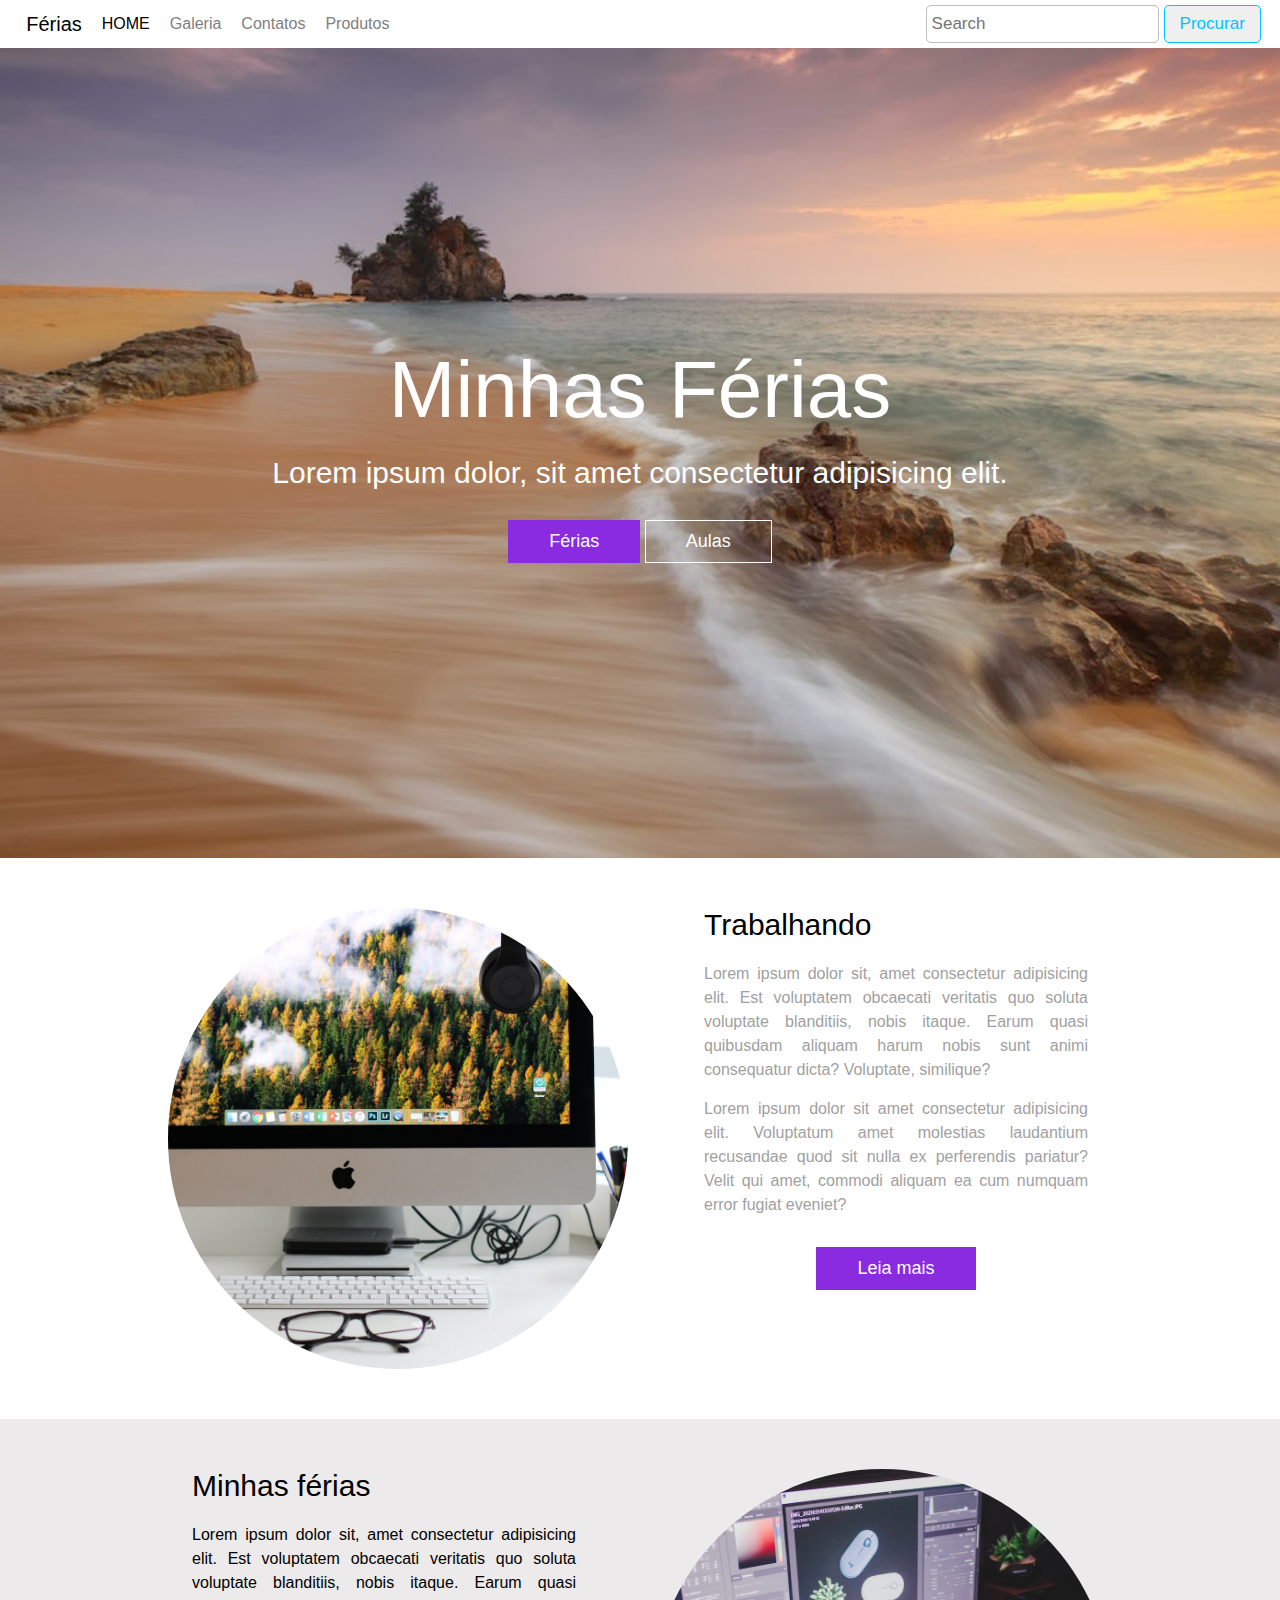
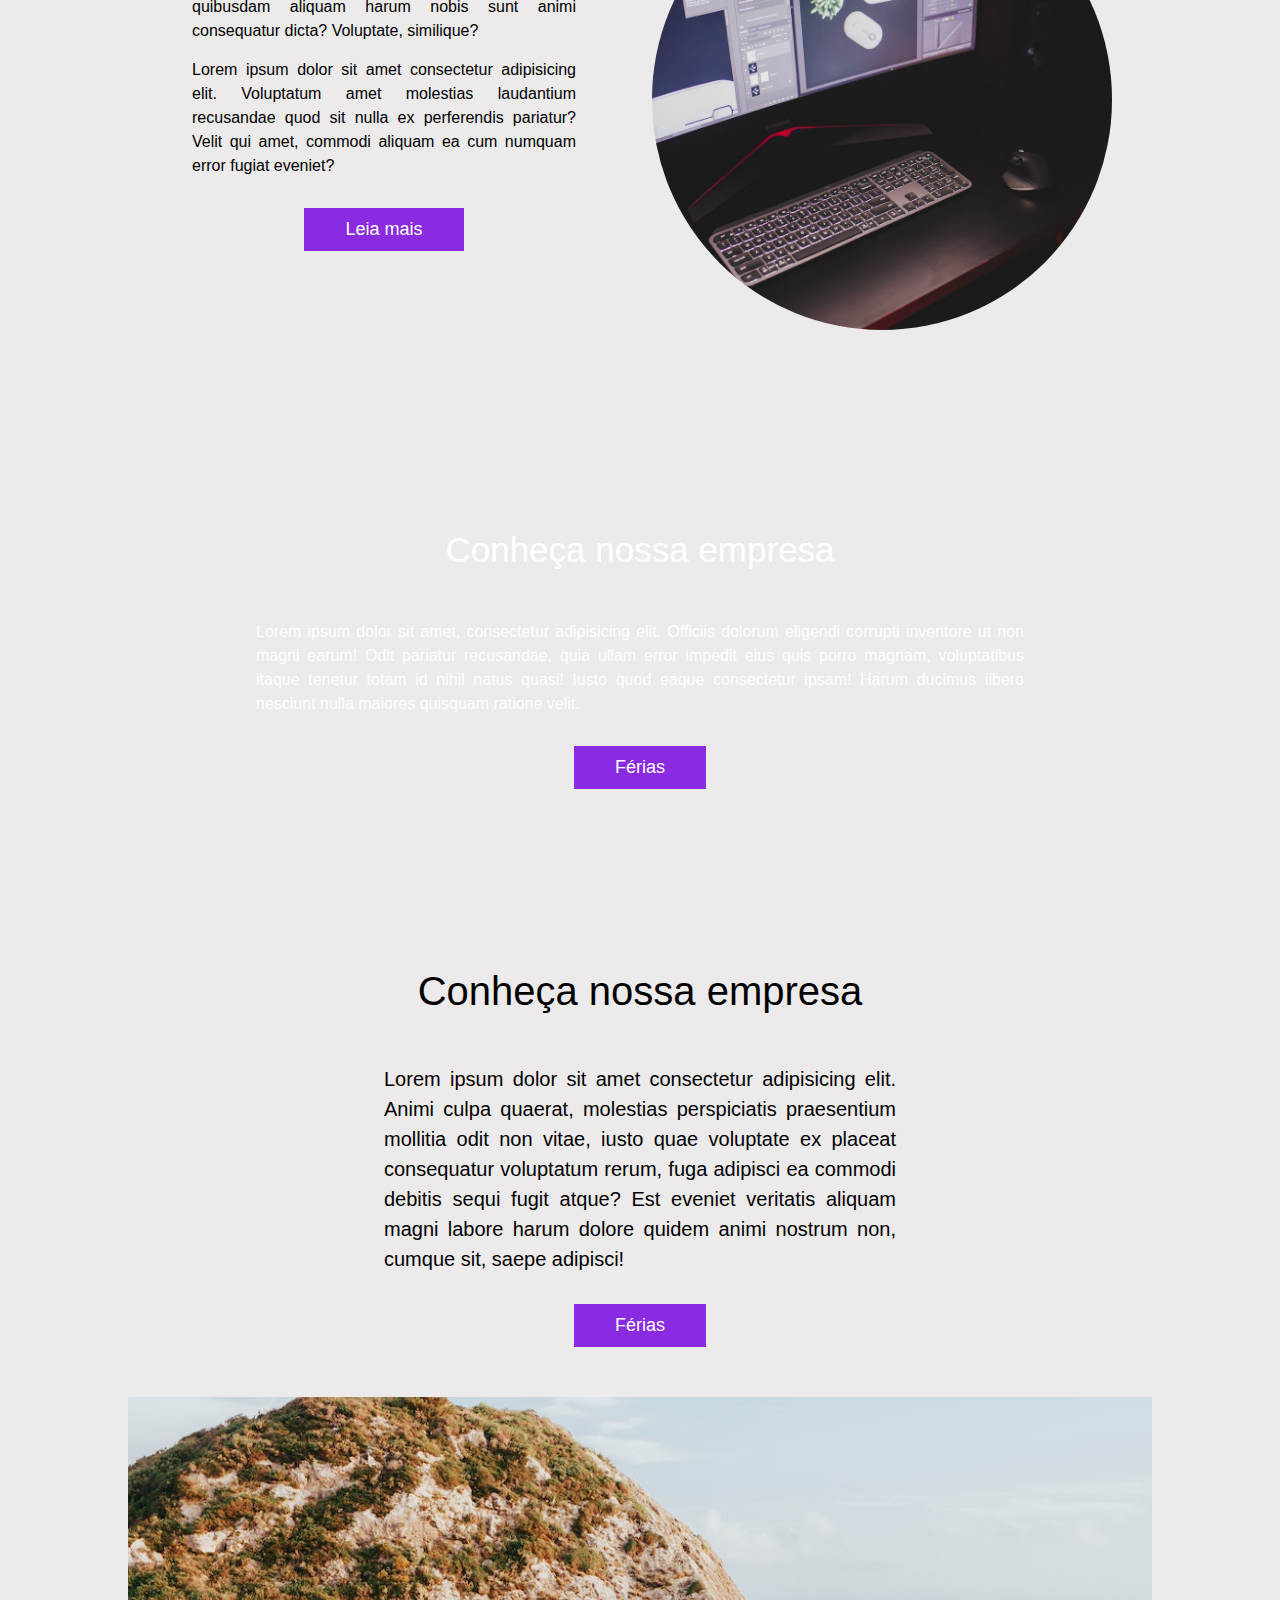
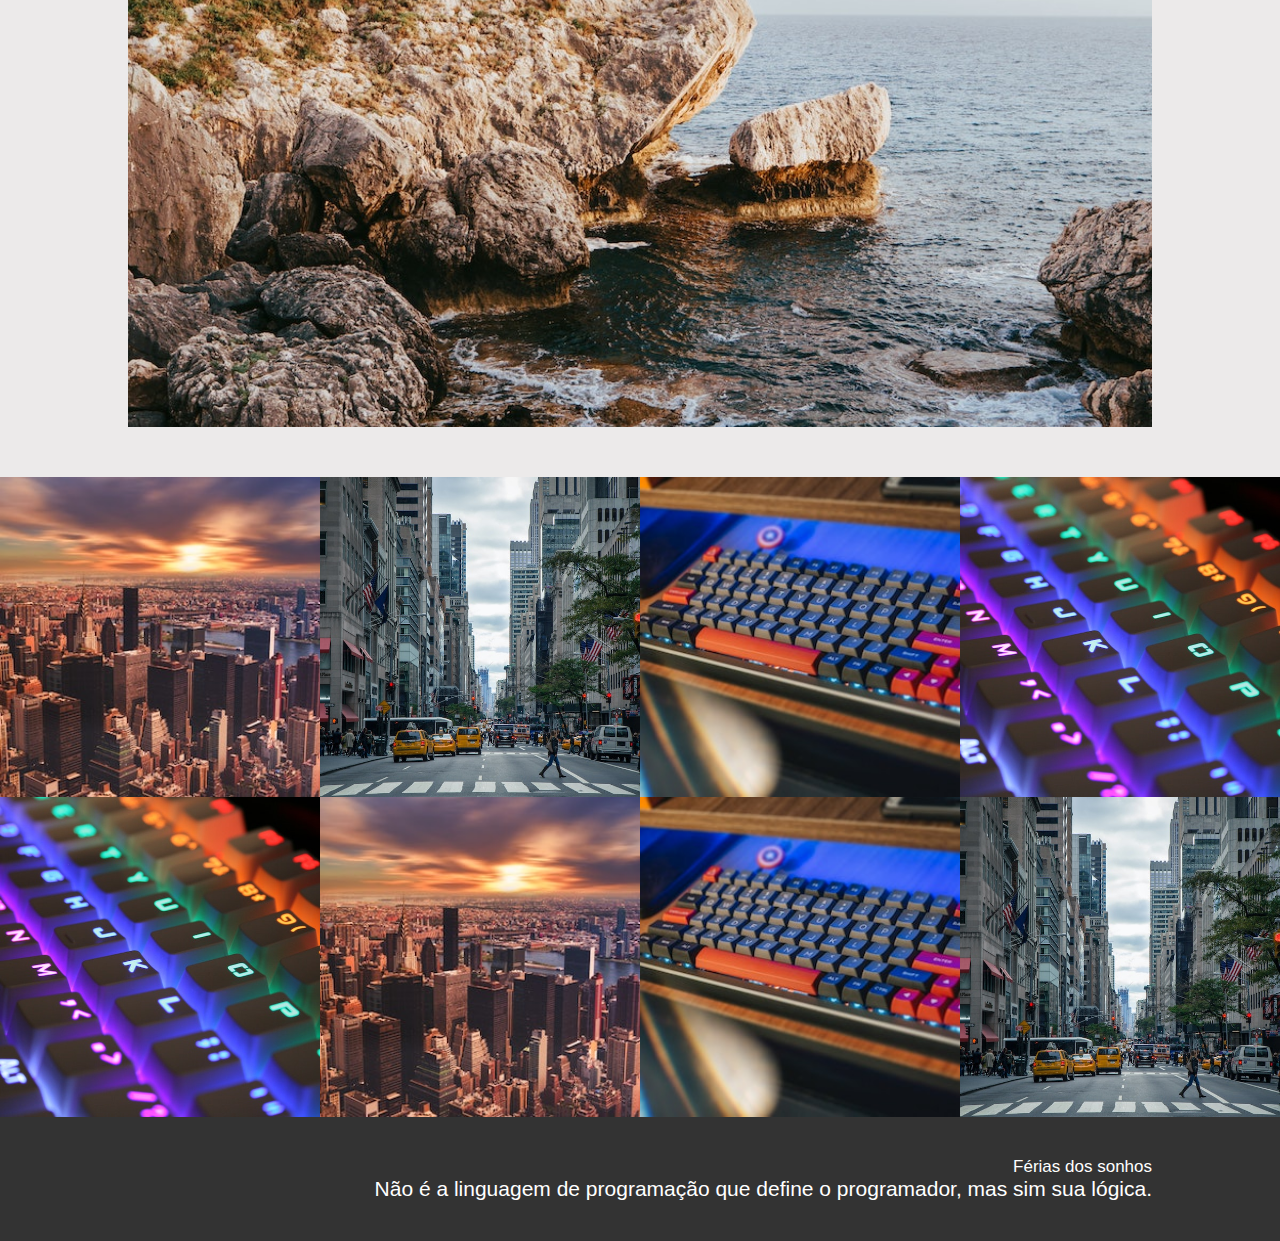
<file: atividade/index.html>
<!DOCTYPE html>
<html lang="pt-br">
<head>
    <meta charset="UTF-8">
    <meta http-equiv="X-UA-Compatible" content="IE=edge">
    <meta name="viewport" content="width=device-width, initial-scale=1.0">
    <title>Atividade</title>
    <link rel="stylesheet" href="../atividade/css/style.css">
</head>
<body>

    <!--nav-->
    <nav>
        <div>
            <div class="esquerda">
                <h1>Férias</h1>
                <ul>
                    <li><a class="home" href="">Home</a></li>
                    <li><a href="">Galeria</a></li>
                    <li><a href="">Contatos</a></li>
                    <li><a href="">Produtos</a></li>
                </ul>
            </div>
        
            <div class="direita">
                <input type="text" class="caixa" placeholder="Search">
                <input type="button" value="Procurar" class="botao">
            </div>
        </div>
    </nav>

    <!--Cabeçalho-->
    <header>
        <div>
            <h1>
                Minhas Férias
            </h1>

            <h2>
                Lorem ipsum dolor, sit amet consectetur adipisicing elit.
            </h2>

            <input type="button" value="Férias" class="botao-cabecalho">
            <input type="button" value="Aulas" class="botao-cabecalho2">
        </div>
    </header>

    <!--Corpo-->

    <section class="sec01">
        <div class="img">
            <img src="img/redonda01.jpg" alt="">
        </div>

        <div class="texto">
            <h1>Trabalhando</h1>

            <p>
                Lorem ipsum dolor sit, amet consectetur adipisicing elit. Est voluptatem obcaecati veritatis quo soluta voluptate blanditiis, nobis itaque. Earum quasi quibusdam aliquam harum nobis sunt animi consequatur dicta? Voluptate, similique?
            </p>

            <p>
                Lorem ipsum dolor sit amet consectetur adipisicing elit. Voluptatum amet molestias laudantium recusandae quod sit nulla ex perferendis pariatur? Velit qui amet, commodi aliquam ea cum numquam error fugiat eveniet?
            </p>

            <div class="botao-sec01">
                <input type="button" value="Leia mais" >
            </div>
        </div>
    </section>

    <main>
        <section class="sec02">
            <div class="texto">
                <h1>Minhas férias</h1>
                <p>
                    Lorem ipsum dolor sit, amet consectetur adipisicing elit. Est voluptatem obcaecati veritatis quo soluta voluptate blanditiis, nobis itaque. Earum quasi quibusdam aliquam harum nobis sunt animi consequatur dicta? Voluptate, similique?
                </p>
    
                <p>
                    Lorem ipsum dolor sit amet consectetur adipisicing elit. Voluptatum amet molestias laudantium recusandae quod sit nulla ex perferendis pariatur? Velit qui amet, commodi aliquam ea cum numquam error fugiat eveniet?
                </p>

                <div class="botao-sec01">
                    <input type="button" value="Leia mais" >
                </div>
            </div>

            <div class="img">
                <img src="img/redonda02.jpg" alt="">
            </div>
        </section>

        <section class="sec03">
            <div class="sec03-div">
                <h1>Conheça nossa empresa</h1>

                <p>
                    Lorem ipsum dolor sit amet, consectetur adipisicing elit. Officiis dolorum eligendi corrupti inventore ut non magni earum! Odit pariatur recusandae, quia ullam error impedit eius quis porro magnam, voluptatibus itaque tenetur totam id nihil natus quasi! Iusto quod eaque consectetur ipsam! Harum ducimus libero nesciunt nulla maiores quisquam ratione velit.
                </p>

                <div class="botao-sec01">
                    <input type="button" value="Férias">
                </div>
            </div>
        </section>

        <section class="sec04">
            <div class="divPai-sec04">
                <div class="divFilho-sec04">
                    <h1>Conheça nossa empresa</h1>
                    <p>
                        Lorem ipsum dolor sit amet consectetur adipisicing elit. Animi culpa quaerat, molestias perspiciatis praesentium mollitia odit non vitae, iusto quae voluptate ex placeat consequatur voluptatum rerum, fuga adipisci ea commodi debitis sequi fugit atque? Est eveniet veritatis aliquam magni labore harum dolore quidem animi nostrum non, cumque sit, saepe adipisci!
                    </p>
                    <div class="botao-sec01">
                        <input type="button" value="Férias">
                    </div>
                </div>
            </div>

            <div class="divImg-sec04">

            </div>
        </section>

        <section class="sec05">
            <div>
                <img class="sec05-img" src="img/quadrado-menor02.jpg"alt="">
                <img class="sec05-img" src="img/quadrado-maior02.jpg" alt="">
                <img class="sec05-img" src="img/quadrado-menor01.jpg" alt="">
                <img class="sec05-img" src="img/quadrado-maior01.jpg" alt="">
            </div>
            <div>   
                <img class="sec05-img" src="img/quadrado-maior01.jpg" alt="">
                <img class="sec05-img" src="img/quadrado-menor02.jpg" alt="">
                <img class="sec05-img" src="img/quadrado-menor01.jpg" alt="">
                <img class="sec05-img" src="img/quadrado-maior02.jpg" alt="">
            </div>
        </section>
    </main>

    <footer>    
        <div>
            <h2>Férias dos sonhos</h2>
            <h1>Não é a linguagem de programação que define o programador, mas sim sua lógica.</h1>
        </div>
    </footer>   
</body>
</html>
</file>
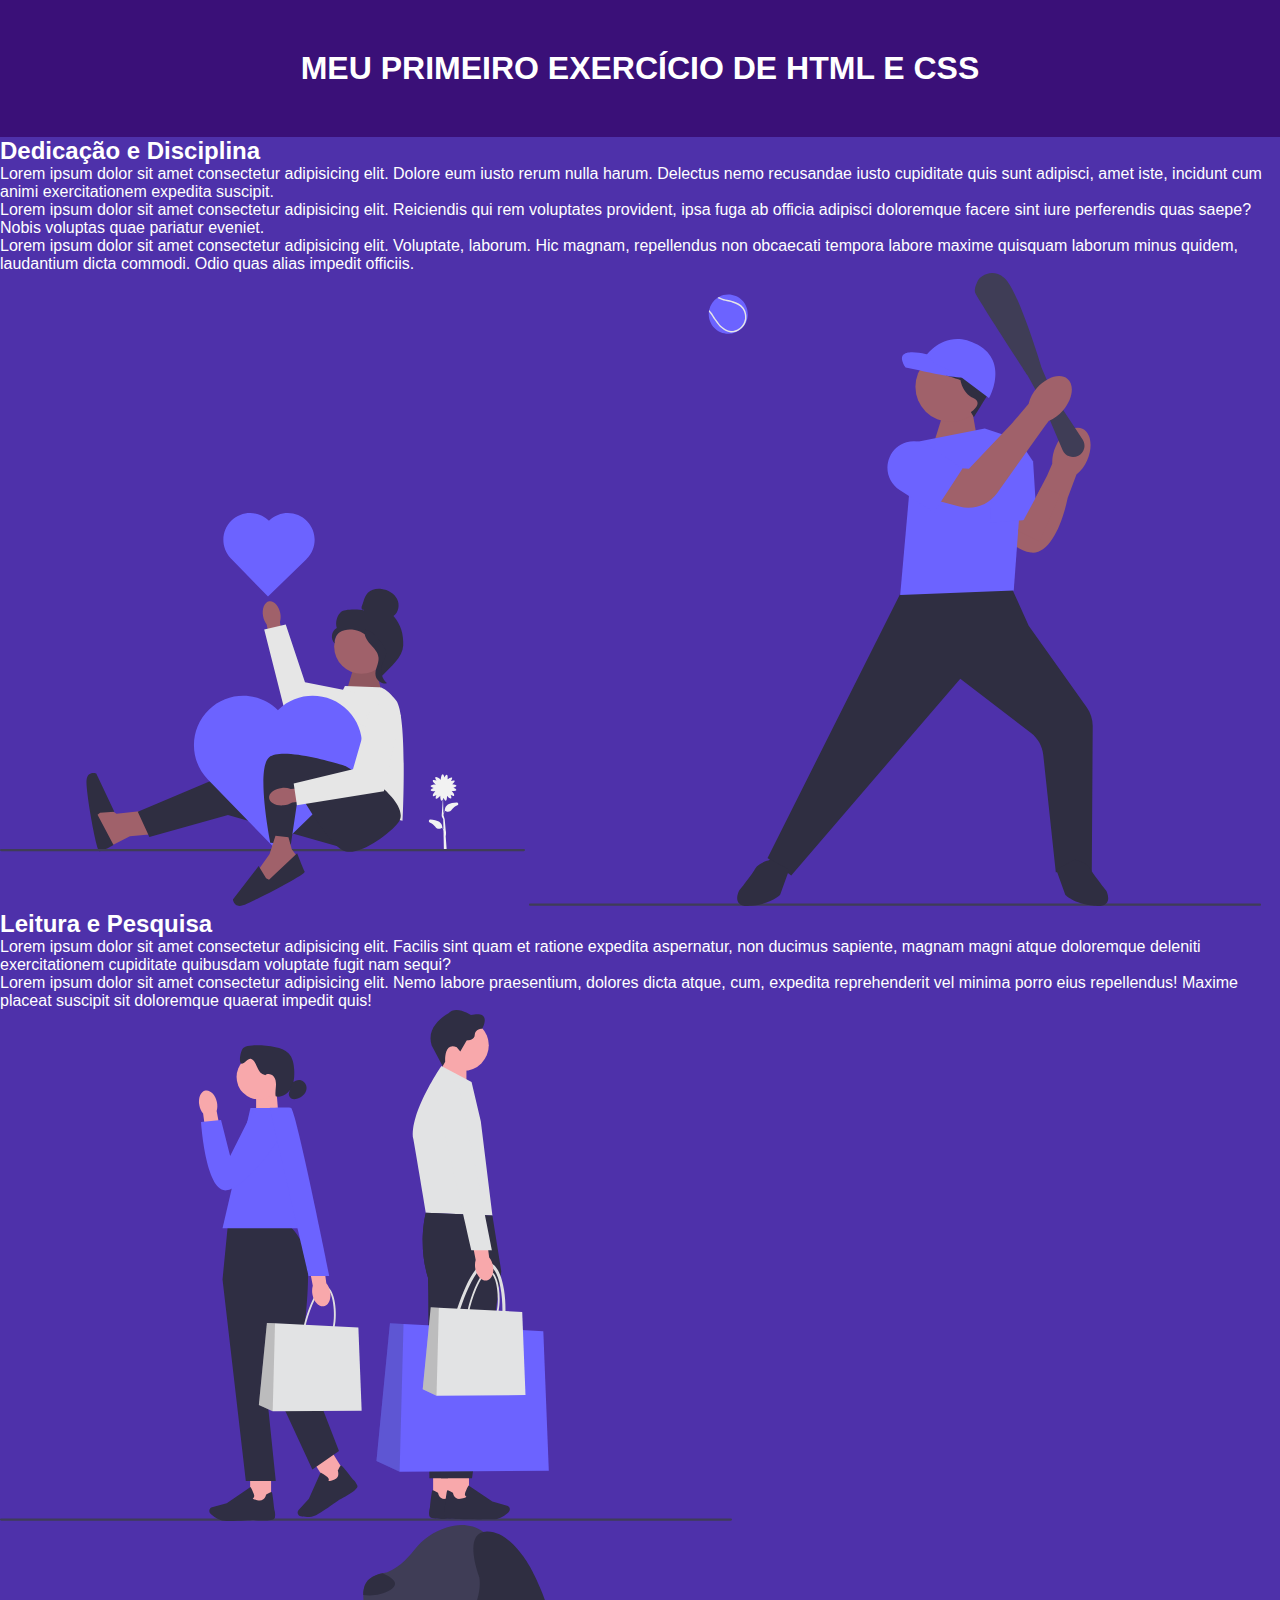
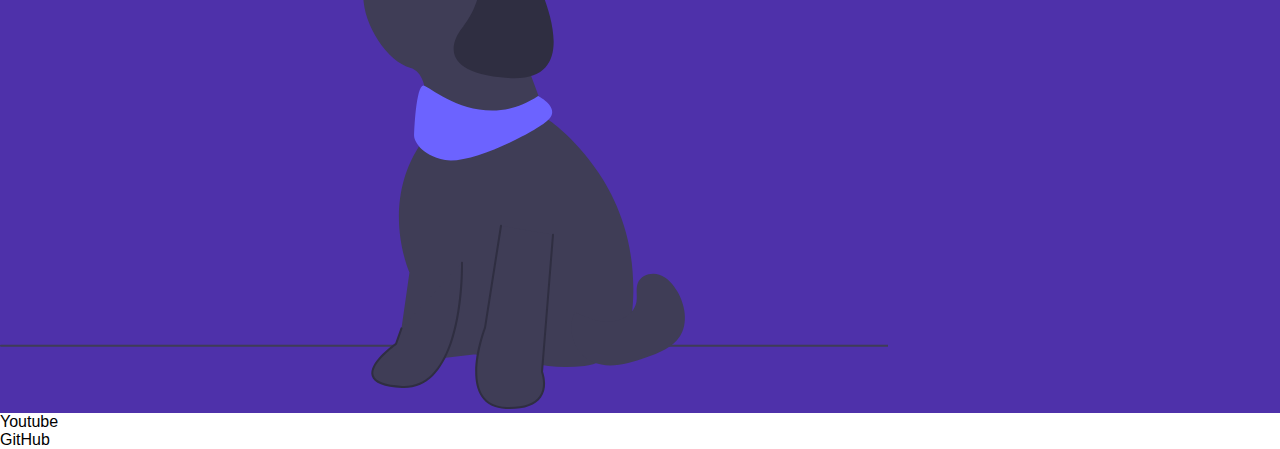
<file: exemplo03/index.html>
<!DOCTYPE html>
<html lang="pt-br">
<head>
    <meta charset="UTF-8">
    <meta http-equiv="X-UA-Compatible" content="IE=edge">
    <meta name="viewport" content="width=device-width, initial-scale=1.0">
    <title>Exemplo 03</title>
    <link rel="stylesheet" href="css/style.css">
</head>
<body>

    <header class="cabecalho">
        <h1>MEU PRIMEIRO EXERCÍCIO DE HTML E CSS</h1>
    </header>

    <main class="corpo">
        <h2>Dedicação e Disciplina</h2>

        <p>
            Lorem ipsum dolor sit amet consectetur adipisicing elit. Dolore eum iusto rerum nulla harum. Delectus nemo recusandae iusto cupiditate quis sunt adipisci, amet iste, incidunt cum animi exercitationem expedita suscipit.
        </p>

        <p>
            Lorem ipsum dolor sit amet consectetur adipisicing elit. Reiciendis qui rem voluptates provident, ipsa fuga ab officia adipisci doloremque facere sint iure perferendis quas saepe? Nobis voluptas quae pariatur eveniet.
        </p>

        <p>
            Lorem ipsum dolor sit amet consectetur adipisicing elit. Voluptate, laborum. Hic magnam, repellendus non obcaecati tempora labore maxime quisquam laborum minus quidem, laudantium dicta commodi. Odio quas alias impedit officiis.
        </p>

        <figure>
            <img src="img/figura01.svg" alt="">
            <img src="img/figura02.svg" alt="">
        </figure>

        <h2>
            Leitura e Pesquisa
        </h2>

        <p>
            Lorem ipsum dolor sit amet consectetur adipisicing elit. Facilis sint quam et ratione expedita aspernatur, non ducimus sapiente, magnam magni atque doloremque deleniti exercitationem cupiditate quibusdam voluptate fugit nam sequi?
        </p>

        <p>
            Lorem ipsum dolor sit amet consectetur adipisicing elit. Nemo labore praesentium, dolores dicta atque, cum, expedita reprehenderit vel minima porro eius repellendus! Maxime placeat suscipit sit doloremque quaerat impedit quis!
        </p>

        <figure>
            <img src="img/figura03.svg" alt="">
            <img src="img/figura04.svg" alt="">
        </figure>
    </main>

    <footer>
        <ul>
            <li> Youtube</li>
            <li>GitHub</li>
        </ul>
    </footer>

</body>
</html>
</file>
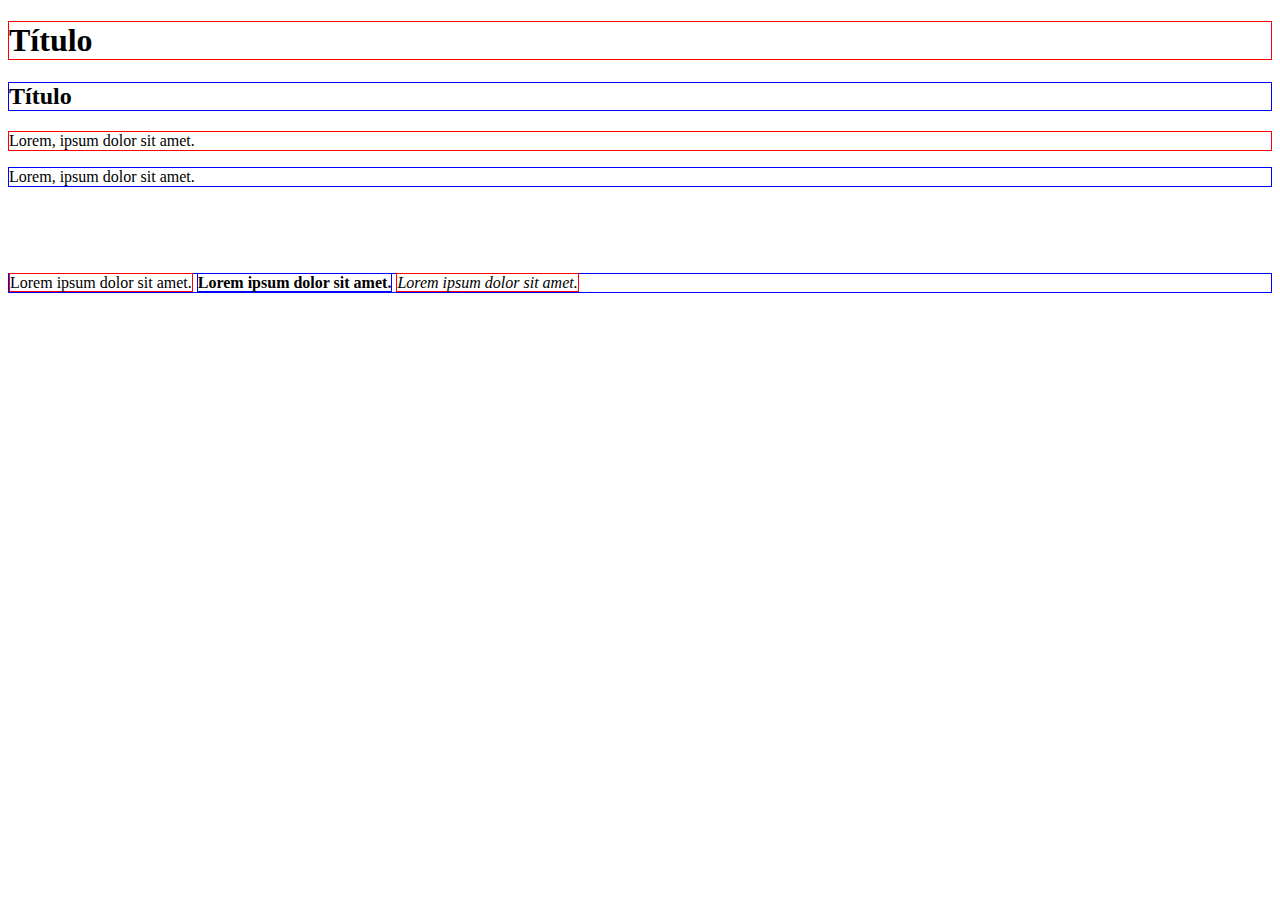
<file: exemplo04/index.html>
<!DOCTYPE html>
<html lang="pt-br">
<head>
    <meta charset="UTF-8">
    <meta http-equiv="X-UA-Compatible" content="IE=edge">
    <meta name="viewport" content="width=device-width, initial-scale=1.0">
    <title>Exercicio04</title>
    <style>
        .red {
            border: 1px solid red;
        }

        .blue {
            border: 1px solid blue;
        }

    </style>
</head>
<body>
    
    <h1 class="red">Título</h1>
    <h2 class="blue">Título</h2>
    <p class="red">Lorem, ipsum dolor sit amet.</p>
    <p class="blue">Lorem, ipsum dolor sit amet.</p>
    <br><br><br>

    <p class="blue">
        <span class="red">Lorem ipsum dolor sit amet.</span>
        <strong class="blue">Lorem ipsum dolor sit amet.</strong>
        <em class="red">Lorem ipsum dolor sit amet.</em>
    </p>
</body>
</html>
</file>
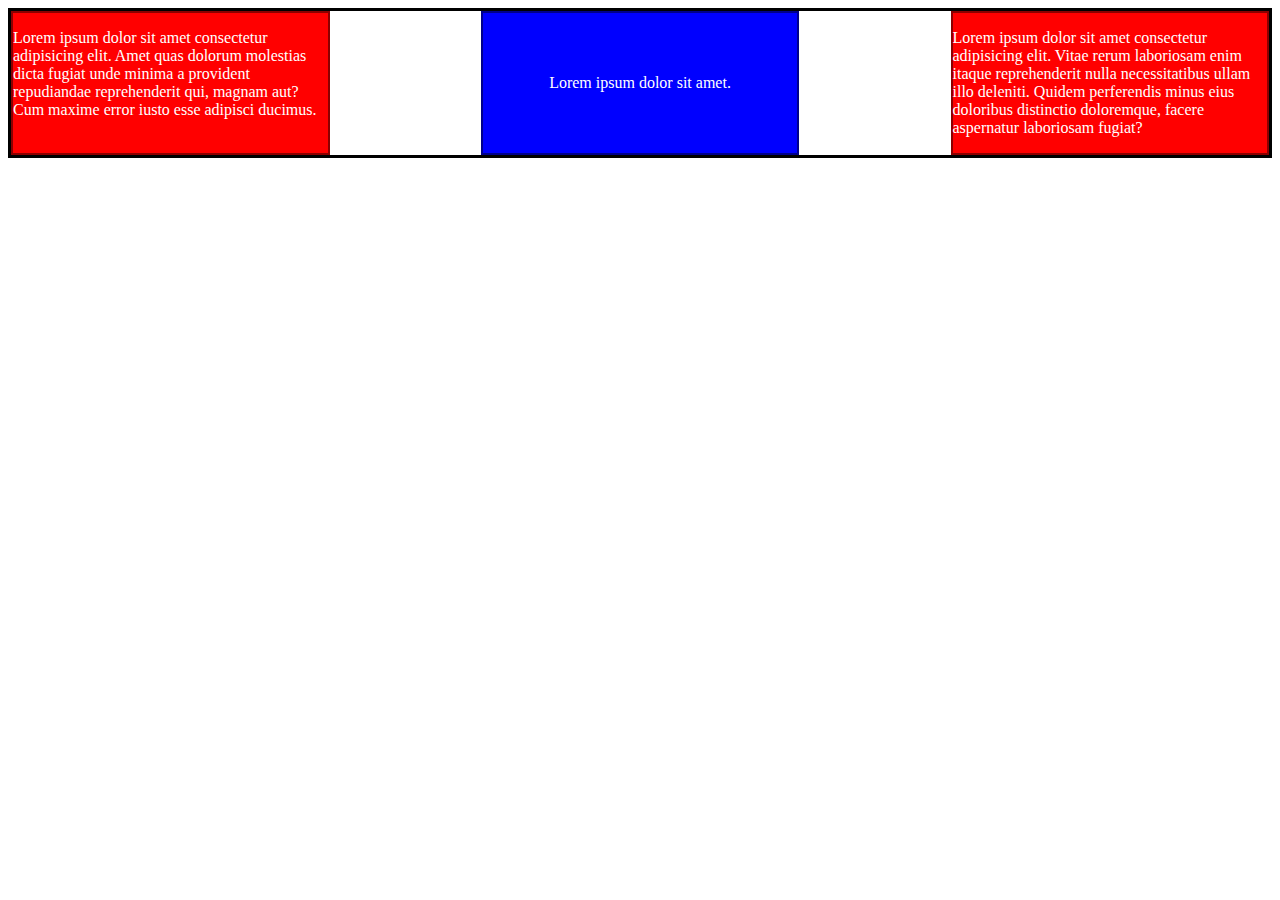
<file: exemplo05/index.html>
<!DOCTYPE html>
<html lang="pt-br">
<head>
    <meta charset="UTF-8">
    <meta http-equiv="X-UA-Compatible" content="IE=edge">
    <meta name="viewport" content="width=device-width, initial-scale=1.0">
    <title>Document</title>

    <style>
        .red {
            background-color: red;
            color: white;
            border: 2px solid darkred;
        }

        .blue {
            background-color: blue;
            color: white;
            border: 2px solid darkblue;

            display: flex;
            align-items: center;
            justify-content: center;
        }

        .black {
            border: 3px solid black;
            display: flex;
            /*gap: 25px;*/
            /*justify-content: space-around;*/
            justify-content: space-between;
        }

        .container {
            width: 25%;
        }
    </style>

</head>
<body>
    
    <div class="black">

        <div class="red container">
            <p>
                Lorem ipsum dolor sit amet consectetur adipisicing elit. Amet quas dolorum molestias dicta fugiat unde minima a provident repudiandae reprehenderit qui, magnam aut? Cum maxime error iusto esse adipisci ducimus.
            </p>
        </div>

        <div class="blue container">
            <p>
                Lorem ipsum dolor sit amet.
            </p>
        </div>

        <div class="red container">
            <p>
                Lorem ipsum dolor sit amet consectetur adipisicing elit. Vitae rerum laboriosam enim itaque reprehenderit nulla necessitatibus ullam illo deleniti. Quidem perferendis minus eius doloribus distinctio doloremque, facere aspernatur laboriosam fugiat?
            </p>
        </div>

    </div>


</body>
</html>
</file>
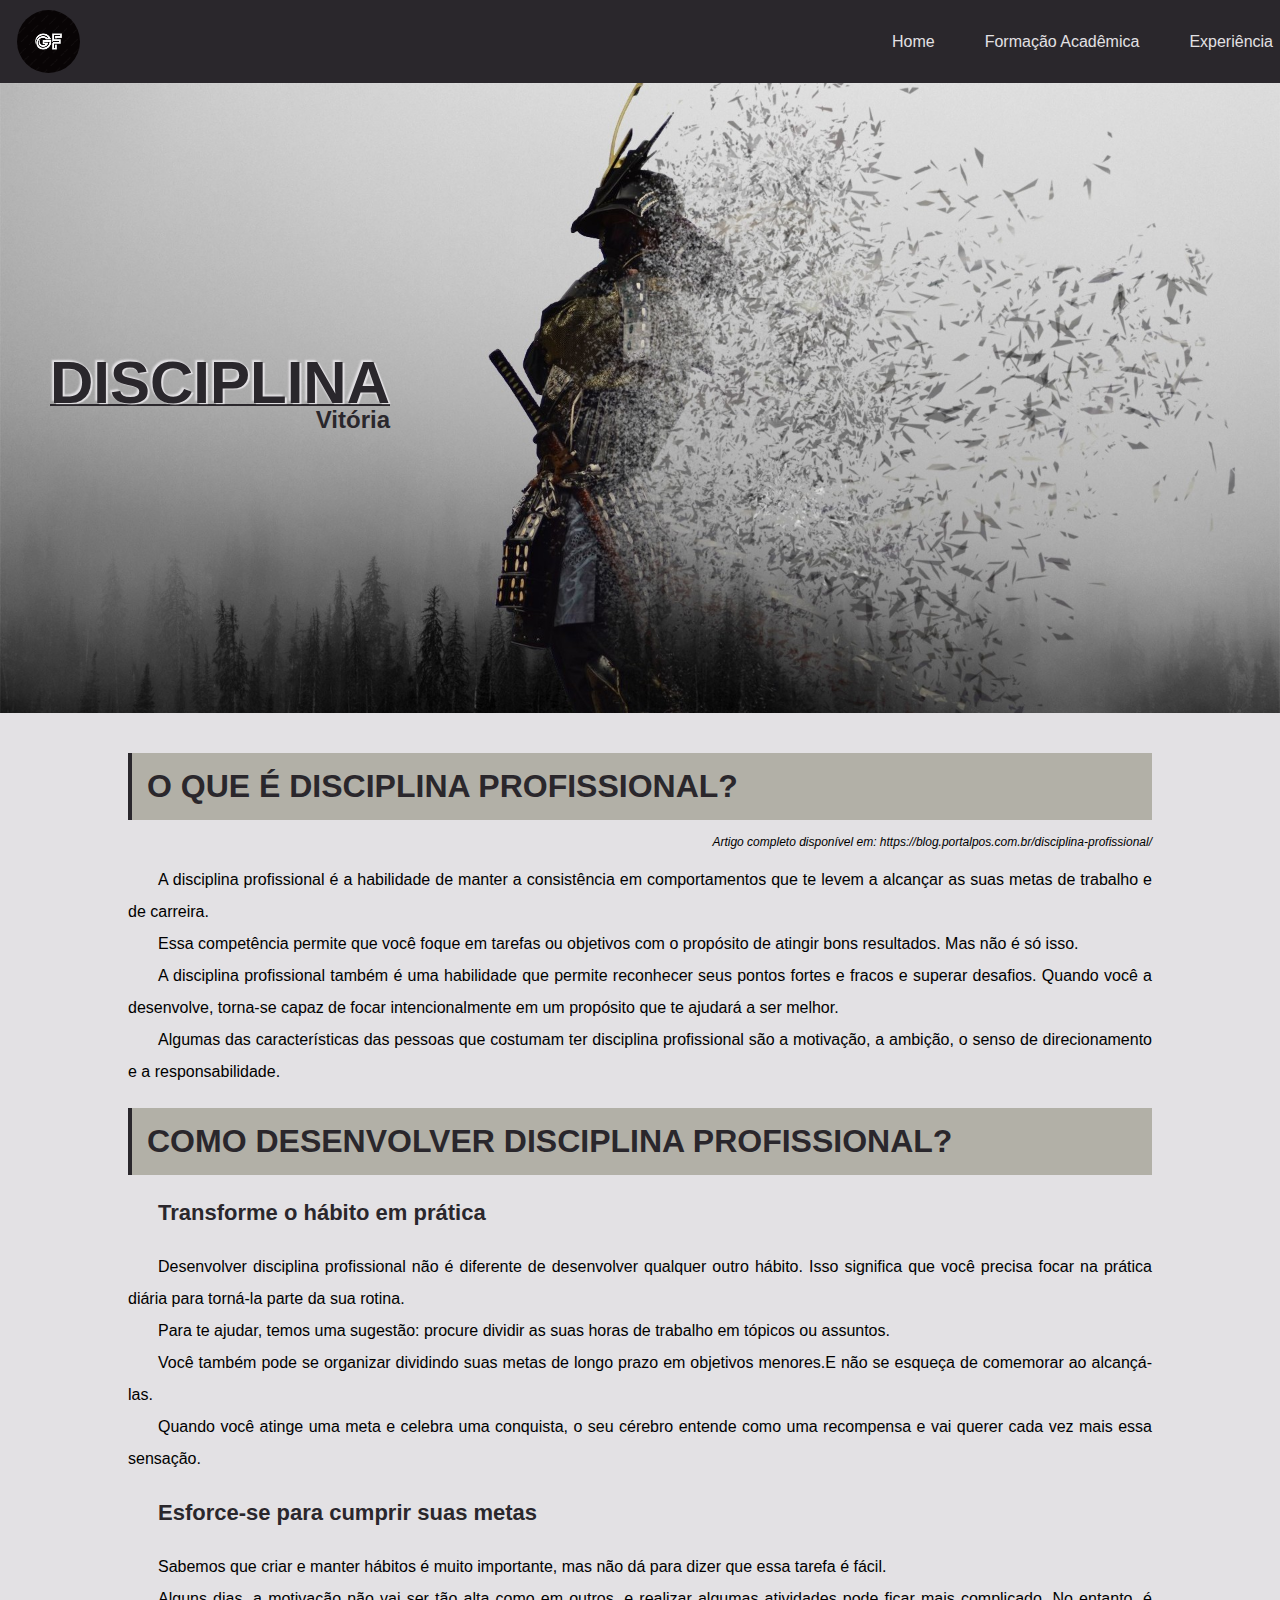
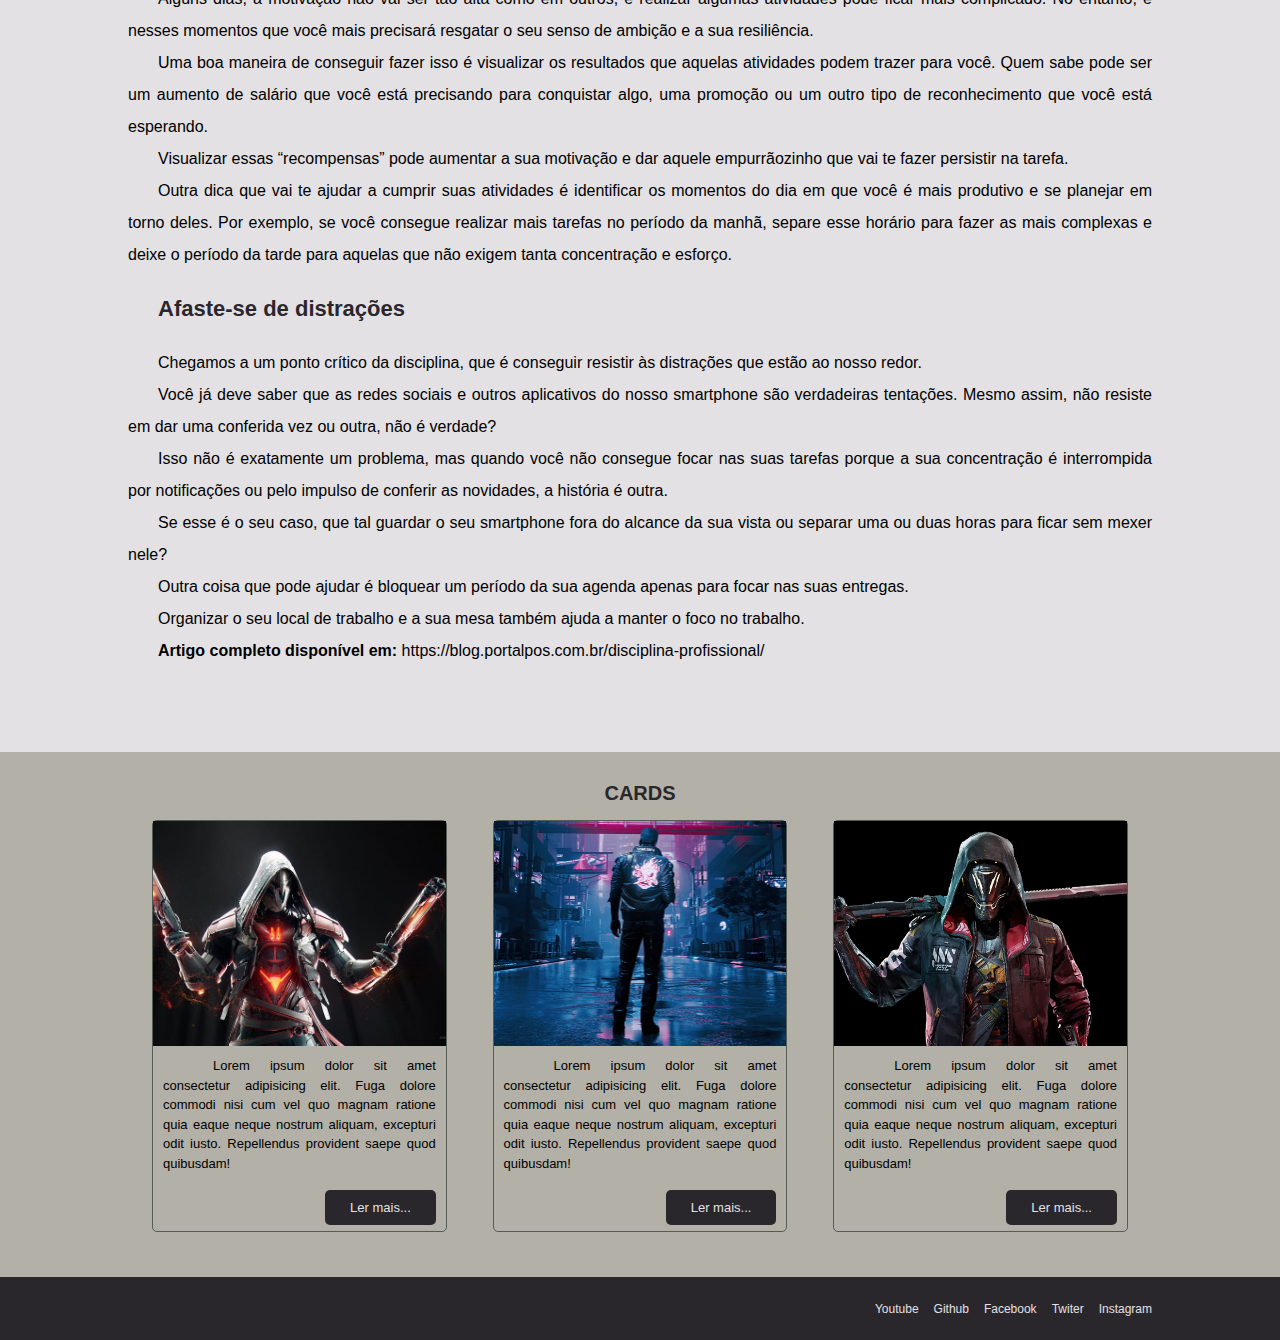
<file: simulado/index.html>
<!DOCTYPE html>
<html lang="en">
<head>
    <meta charset="UTF-8">
    <meta http-equiv="X-UA-Compatible" content="IE=edge">
    <meta name="viewport" content="width=device-width, initial-scale=1.0">
    <title>Document</title>
    <link rel="stylesheet" href="../simulado/css/style.css">
</head>
<body>
    <nav>
        <img src="../simulado/img/logo-gf.jpg" alt="">
        <ul>
            <li>Home</li>
            <li>Formação Acadêmica</li>
            <li>Experiência</li>
        </ul>
    </nav>

    <header>
        <div>
            <h1>Disciplina</h1>
            <h2>Vitória</h2>
        </div>
    </header>

    <main>
        <section class="sec1">
            <div>
                <h1 class="h1">O que é disciplina profissional?</h1>
                <h2>
                    <strong>Artigo completo disponível em:</strong> https://blog.portalpos.com.br/disciplina-profissional/
                </h2>

                <p class="p">
                    A disciplina profissional é a habilidade de manter a consistência em comportamentos que te levem a alcançar as suas metas de trabalho e de carreira.
                </p>
                <p class="p">
                    Essa competência permite que você foque em tarefas ou objetivos com o propósito de atingir bons resultados. Mas não é só isso.
                </p>
                <p class="p">
                    A disciplina profissional também é uma habilidade que permite reconhecer seus pontos fortes e fracos e superar desafios. Quando você a desenvolve, torna-se capaz de focar intencionalmente em um propósito que te ajudará a ser melhor.
                </p>
                <p class="p">
                    Algumas das características das pessoas que costumam ter disciplina profissional são a motivação, a ambição, o senso de direcionamento e a responsabilidade.
                </p>
            </div>

            <div class="div2">
                <h1 class="h1">Como desenvolver disciplina profissional?</h1>

                <h2 class="subtitulo">Transforme o hábito em prática</h2>
                <p class="p">
                    Desenvolver disciplina profissional não é diferente de desenvolver qualquer outro hábito. Isso significa que você precisa focar na prática diária para torná-la parte da sua rotina.
                </p>
                <p class="p">
                    Para te ajudar, temos uma sugestão: procure dividir as suas horas de trabalho em tópicos ou assuntos.
                </p>
                <p class="p">
                    Você também pode se organizar dividindo suas metas de longo prazo em objetivos menores.E não se esqueça de comemorar ao alcançá-las.
                </p>
                <p class="p">
                    Quando você atinge uma meta e celebra uma conquista, o seu cérebro entende como uma recompensa e vai querer cada vez mais essa sensação.
                </p>

                <h2 class="subtitulo">Esforce-se para cumprir suas metas</h2>
                <p class="p">
                    Sabemos que criar e manter hábitos é muito importante, mas não dá para dizer que essa tarefa é fácil.
                </p>
                <p class="p">
                    Alguns dias, a motivação não vai ser tão alta como em outros, e realizar algumas atividades pode ficar mais complicado. No entanto, é nesses momentos que você mais precisará resgatar o seu senso de ambição e a sua resiliência.
                </p>
                <p class="p">
                    Uma boa maneira de conseguir fazer isso é visualizar os resultados que aquelas atividades podem trazer para você. Quem sabe pode ser um aumento de salário que você está precisando para conquistar algo, uma promoção ou um outro tipo de reconhecimento que você está esperando.
                </p>
                <p class="p">
                    Visualizar essas “recompensas” pode aumentar a sua motivação e dar aquele empurrãozinho que vai te fazer persistir na tarefa.
                </p>
                <p class="p">
                    Outra dica que vai te ajudar a cumprir suas atividades é identificar os momentos do dia em que você é mais produtivo e se planejar em torno deles. Por exemplo, se você consegue realizar mais tarefas no período da manhã, separe esse horário para fazer as mais complexas e deixe o período da tarde para aquelas que não exigem tanta concentração e esforço.
                </p>

                <h2 class="subtitulo">Afaste-se de distrações</h2>

                <p class="p">
                    Chegamos a um ponto crítico da disciplina, que é conseguir resistir às distrações que estão ao nosso redor.
                </p>
                <p class="p">
                    Você já deve saber que as redes sociais e outros aplicativos do nosso smartphone são verdadeiras tentações. Mesmo assim, não resiste em dar uma conferida vez ou outra, não é verdade?
                </p>
                <p class="p">
                    Isso não é exatamente um problema, mas quando você não consegue focar nas suas tarefas porque a sua concentração é interrompida por notificações ou pelo impulso de conferir as novidades, a história é outra.
                </p>
                <p class="p">
                    Se esse é o seu caso, que tal guardar o seu smartphone fora do alcance da sua vista ou separar uma ou duas horas para ficar sem mexer nele?
                </p>
                <p class="p">
                    Outra coisa que pode ajudar é bloquear um período da sua agenda apenas para focar nas suas entregas.
                </p>
                <p class="p">
                    Organizar o seu local de trabalho e a sua mesa também ajuda a manter o foco no trabalho.
                </p>
                <p class="p"><strong>Artigo completo disponível em:</strong> https://blog.portalpos.com.br/disciplina-profissional/</p>

            </div>
        </section>

        <section class="sec2">
            <h3 class="h3-card">CARDS</h3>

            <section class="container-card">
                <div class="todo-card">
                    <div class="img-card1"></div>
                    <div class="texto-card">Lorem ipsum dolor sit amet consectetur adipisicing elit. Fuga dolore commodi nisi cum vel quo magnam ratione quia eaque neque nostrum aliquam, excepturi odit iusto. Repellendus provident saepe quod quibusdam!</div>
                    <div class="footer-card"><a href="index.html">Ler mais...</a></div>
                </div>

                <div class="todo-card2">
                    <div class="img-card2"></div>
                    <div class="texto-card">Lorem ipsum dolor sit amet consectetur adipisicing elit. Fuga dolore commodi nisi cum vel quo magnam ratione quia eaque neque nostrum aliquam, excepturi odit iusto. Repellendus provident saepe quod quibusdam!</div>
                    <div class="footer-card"><a href="index.html">Ler mais...</a></div>
                </div>

                <div class="todo-card">
                    <div class="img-card3"></div>
                    <div class="texto-card">Lorem ipsum dolor sit amet consectetur adipisicing elit. Fuga dolore commodi nisi cum vel quo magnam ratione quia eaque neque nostrum aliquam, excepturi odit iusto. Repellendus provident saepe quod quibusdam!</div>
                    <div class="footer-card"><a href="index.html">Ler mais...</a></div>
                </div>
            </section>

        </section>
    </main>


    <footer class="rodape">
        <ul class="rodape-ul">
            <li class="rodape-li">Youtube</li>
            <li class="rodape-li">Github</li>
            <li class="rodape-li">Facebook</li>
            <li class="rodape-li">Twiter</li>
            <li class="rodape-li">Instagram</li>
        </ul>
    </footer>
</body>
</html>
</file>
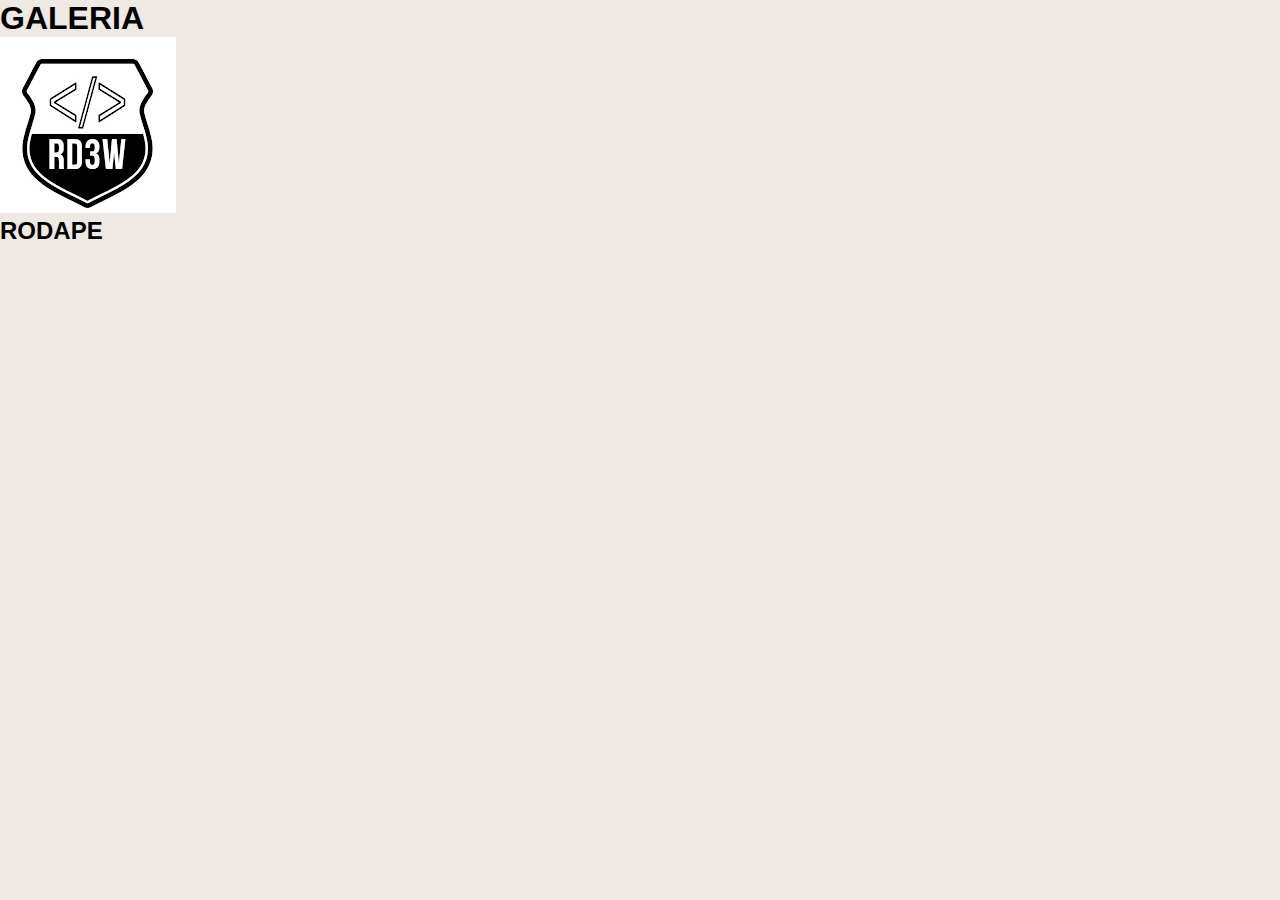
<file: exercicio05/paginas/galeria.html>
<!DOCTYPE html>
<html lang="pt-br">
<head>
    <meta charset="UTF-8">
    <meta http-equiv="X-UA-Compatible" content="IE=edge">
    <meta name="viewport" content="width=device-width, initial-scale=1.0">
    <title>Document</title>
    <link rel="stylesheet" href="../css/style.css">
</head>
<body>
    <h1>GALERIA</h1>
    <a href="index.html">
        <img src="../img/logo.jpg" alt="">
    </a>


    <h2 id="footer">RODAPE</h2>
</body>
</html>
</file>
<file: atividade/css/style.css>
* {
    padding: 0;
    margin: 0;
    font-family: sans-serif;
}

/*menu*/

nav div {
    display: flex;
    justify-content: space-between;
    width: 97%;
    margin: 0 auto;
}

.esquerda {
    display: flex;
    gap: 20px;
    justify-content: left;
    padding: 7px;
    align-items: center;
}

.esquerda h1 {
    font-size:20px;
    font-weight: inherit;
    color: rgb(0, 0, 0);
}

nav ul {
    display: flex;
    gap: 20px;
    align-items: center;
    list-style: none;
}

nav ul li a {
    text-decoration: none;
    color: grey;
    font-weight: lighter;
}

/*TRANSIÇÃO*/
nav ul li a:hover {
    font-size: 20px;
    color: black;
    transition: .5s;
}

.home {
    text-transform: uppercase;
    color: black;
}

.direita {
    display: flex;
    justify-content: end;
    gap: 5px;
}

.caixa {
    padding: 8px 5px;
    margin: 5px 0;
    border-radius: 5px;
    border: rgb(194, 189, 189) solid 1px;
    font-size: 17px;
}

.botao {
    padding: 8px 15px;
    margin: 5px 0;
    font-size: 17px;
    border-radius: 5px;
    border: 1px solid rgb(0, 195, 255);
    color: rgb(0, 195, 255);
}

/*TRANSIÇÃO*/
.botao:hover {
    background-color: black;
    transition: .5s;
}

/*Cabeçalho*/
header {
    background-image: url(../img/img-cabecalho.jpg);
    height: 90vh;
    background-repeat: no-repeat;
    background-size: cover;
    background-position: center;
    display: flex;
    align-items: center;
    background-attachment: fixed;
}

header div {
    width: 60%;
    margin: 0 auto;
    text-align: center;
    color: white;
}

header div h1 {
    font-size: 80px;
    font-weight: lighter;  
}

header div h2 {
    font-size: 30px;
    padding: 20px 0;
    font-weight: lighter;
    margin-bottom: 10px;
}

.botao-cabecalho {
    background-color: blueviolet;
    padding: 11px 41px;
    font-size: 18px;
    color: white;
    border: none;
}

.botao-cabecalho2 {
    padding: 10px 40px;
    font-size: 18px;
    background: none;
    border: 1px solid white;
    color: white;
}

/*TRANSIÇÃO*/
.botao-cabecalho:hover {
    padding: 15px 45px;
    font-size: 20px;
    transition: .5s;
}

.botao-cabecalho2:hover {
    padding: 15px 45px;
    font-size: 20px;
    transition: .5s;
}



/*corpo do site*/

.sec01{
    padding: 50px 0;
    display: flex;
    justify-content: center;
}

.img {
    width: 40%;
    display: flex;
    justify-content: center;
}

.sec01 div img {
    height: 100%;
    width: 90%;

    border-radius: 50%;
}

div.texto {
    width: 30%;
    padding: 0 50px;
}

div.texto h1 {
    font-size: 30px;
    font-weight: lighter;
    margin-bottom: 20px;
}

div.texto p {
    line-height: 1.5;
    margin: 15px 0;
    text-align: justify;
    color: rgb(161, 159, 159);
}

.botao-sec01 {
    margin: 30px auto;
    text-align: center;
}

.botao-sec01 input {
    padding: 11px 41px;
    font-size: 18px;
    background-color: blueviolet;
    color: white;
    border: none;
}

/*TRANSIÇÃO*/
.botao-sec01 input:hover{
    padding: 15px 45px;
    font-size: 20px;
    transition: .5s;
}

main {
    background-color: rgb(236, 234, 234);
}

.sec02 {
    padding: 50px 0;
    display: flex;
    justify-content: center;
}

.sec02 div img {
    border-radius: 50%;
    width: 90%;

}

.sec02 div p {
    color: black;
}

.sec03 {
    background-image: url(../img/vertical.jpg);
    background-repeat: no-repeat;
    background-size: cover;
    background-position: center bottom;
    background-attachment: fixed;
    padding: 100px 0;
}

.sec03-div {
    width: 60%;
    margin: 0 auto;
    text-align: center;
    color: white;
}

.sec03-div h1 {
    font-size: 35px;
    font-weight: lighter;
    margin: 50px 0;
}

.sec03-div p {
    text-align: justify;
    line-height: 1.5;
}

.divPai-sec04 {
    width: 80%;
    margin: 0 auto;
}

.divFilho-sec04 {
    width: 50%;
    margin: 0 auto;
    text-align: center;
}

.divFilho-sec04 h1 {
    font-size: 40px;
    font-weight: lighter;
    margin: 50px 0;
}

.divFilho-sec04 p {
    line-height: 1.5;
    text-align: justify;
    font-size: 20px;
}

.divImg-sec04 {
    background-image: url(../img/quadrado.jpg);
    background-repeat: no-repeat;
    background-position: center;
    background-size: cover;
    width: 80%;
    height: 70vh;
    margin: 50px auto;
}

.sec05 div {
    display: flex;
    height: 50%;
}

.sec05-img {
    width: 25%;
    margin: 0;
    padding: 0;
}

/*Rodapé*/

footer {
    background-color: rgb(51, 51, 51);
    color: white;   
    text-align: end;
}

footer div {
    width: 80%;
    margin: 0 auto;
    padding: 40px 0;
}

footer div h2 {
    font-size: 17px;
    font-weight: lighter;
}

footer div h1 {
    font-size: 21px;
    font-weight: lighter;
}


/*Responsividade*/
@media screen and (max-width:1160px){
    .sec01 {
        display: block;
    }

    .img {
        margin: 0 auto;
        width: 50%;
    }

    div.texto {
        margin: 0 auto;
        width: 50%;
        font-size: 24px;
    }

    .botao-sec01 input {
        margin: 0 auto;
        font-size: 25px;
    }

    .sec02 {
        display: block;
    }

    .sec03 {
        font-size: 24px;
    }

    .sec04 p {
        font-size: 24px;
    }

    .divPai-sec04 {
        width: 100%;
    }

    .divFilho-sec04 {
        width: 60%;
    }
}

@media screen and (max-width:720px) {
    nav div {
        display: block;
    }

    .esquerda, .direita {
        display: flex;
        font-size: 20px;
        justify-content: center;
    }

    .sec05 div {
        display: block;
        text-align: center;
    }

    nav {
        width: 100%;
    }

    .sec05 div img {
        width: 70%;
    }

    .divImg-sec04 {
        width: 90%;
        height: 100vh;
    }
}
</file>
<file: exemplo03/css/style.css>
/*classe
crio uma classe com o operador ponto (.)*/

*{
    margin: 0;
    padding: 0;
    font-family: sans-serif;

}

.cabecalho{
    background-color: #3A1078;
    color: white;
    padding: 50px;
    text-align: center;
}

.corpo{
    background-color: #4E31AA;
    color: white;
}
</file>
<file: simulado/css/style.css>
* {
    margin: 0;
    padding: 0;
    font-family: sans-serif;
}

:root {
    --cor1: #c0beb7;
    --cor2: #b2b0a7;
    --cor3: #2a272c;
    --cor4: #e3e1e4;
    --cor5: #e3dfca;
    --cor6: #7f7c67;
    --cor7: #7a7788;
    --cor8: #5e5156;
    --cor9: #676549;
    --cor10: #8f8189;
    --cor11: #545c54;

}


/* Menu */
nav {
    display: flex;
    background-color: var(--cor3);
    align-items: center;
    justify-content: space-between;
    padding: 10px 7px;
}

nav ul {
    display: flex;
    list-style: none;
    color: var(--cor4);
    gap: 50px;
}

nav li:hover {
    text-shadow: .5px .5px 0 var(--cor4);
    color: var(--cor2);
}

nav img {
    width: 5%;
    border-radius: 50%;
    margin-left: 10px;
}

/*cabeçalho*/

header {
    background-image: url(../img/samurai3.jpg);
    height: 70vh;
    background-repeat: no-repeat;
    display: flex;
    background-size: cover;
    background-position: top left;
    align-items: center;
}

header div {
    margin-left: 50px;
    color: var(--cor3);
}

header div h1 {
    text-transform: uppercase;
    font-size: 60px;
    border-bottom: 2px solid var(--cor3);
    line-height: .7;
    text-shadow: 2px 1px 1px var(--cor4), -2px -2px 2px var(--cor4);
}

header div h2 {
   text-align: end;
}

/*Corpo/conteúdo*/

main {
    background-color: var(--cor4);
}

.sec1 {
    width: 80%;
    margin: 0 auto;
    padding: 40px 0;
}


.h1 {
    text-transform: uppercase;
    color: var(--cor3);
    padding: 15px;
    background-color: var(--cor2);
    border-left: solid 4px var(--cor3);
}

.sec1 div h2 {
    text-align: end;
    margin: 15px 0;
    font-size: 12px;
    font-style: italic;
    font-weight: lighter;
}

.div2 {
    margin: 20px 0;
}

.div2 .subtitulo {
    font-weight: normal;
    font-size: 22px;
    font-style: normal;
    text-align: left;
    text-indent: 30px;
    color: var(--cor3);
    font-weight: bold;
    padding: 10px 0;
}

.p {
    text-indent: 30px;
    line-height: 32px;
    text-align: justify;
}

/*Cards*/

.sec2 {
    background-color: var(--cor2);
    padding: 30px;
    margin-top: 25px;
    text-align: center;
}

.h3-card {
    color: var(--cor3);
    font-size: 20px;
}

.container-card {
    width: 80%;
    margin: 0 auto;
    padding: 15px 0 ;
    display: flex;
    justify-content: space-between;
}

.todo-card {
    width: 30%;
    text-align: justify;
    text-indent: 50px;
    border: 1px solid var(--cor11);
    border-radius: 5px;
}

.todo-card2 {
    width: 30%;
    text-align: justify;
    text-indent: 50px;
    border: 1px solid var(--cor11);
    border-radius: 5px;
}

.img-card1 {
    height: 25vh;
    display: flex;
    background-image: url(../img/neon-samurai4.jpg);
    background-size: cover;
    background-position: center;
    background-repeat: no-repeat;   
}

.texto-card {
    font-size: small;
    line-height: 1.5;
    padding: 10px;
}

.footer-card {
    padding: 15px 0;
    text-align: right;
    text-align: 0;
}


.footer-card a {
    background-color: var(--cor3);
    color: var(--cor4);
    text-decoration: none;
    font-size: small;
    padding: 10px 25px;
    border-radius: 5px;
    margin-right: 10px;
}

.botao:hover {
    background-color: var(--cor11);
    transition: .3s;
    width: 8.2vw;
    height: 5.2vh;
}

.img-card2 {
    height: 25vh;
    background-image: url(../img/neon-samurai1.jpg);
    background-position: center;
    background-repeat: no-repeat;
    background-size: cover;
}

.img-card3 {
    height: 25vh;
    background-image: url(../img/neon-samurai6.jpg);
    background-repeat: no-repeat;
    background-position: center;
    background-size: cover;
}

/*Rodapé*/

.rodape {
    background-color: var(--cor3);
    height: 7vh;
    display: flex;
    align-items: center;
}

.rodape-ul {
    display: flex;
    color: var(--cor4);
    gap: 15px;
    list-style-type: none;
    font-size: 12px;
    width: 80%;
    margin: 0 auto;
    justify-content: right;
}

/*responsividade*/

@media screen and (max-width:780px) {
        .todo-card {
            width: 47%;
        }

        .todo-card2 {
            display: none;
        }
}

@media screen and (max-width:600px) {
    .todo-card2 {
        display: block;
        width: 100%;
    }

    .todo-card {
        width: 100%;
        margin: 15px auto;
    }

    .container-card {
        display: block;
    }

    body {
        background-color: var(--cor4);
    }

    header {
        background-image: url(../img/samurai3.jpg);
        background-repeat: no-repeat;
        background-size: cover;
        background-position: center;
        transition: 0.5s;
    }
}
</file>
<file: exercicio05/css/style.css>
* {
    margin: 0;
    padding: 0;
    font-family: sans-serif;
}

:root{
    --cor1: #8D7B68;
    --cor2: #A4907C;
    --cor3: #C8B6A6;
    --cor4: #eee9e2fe;
    --cor5: #fff;
    --cor6: #000;
}

body {
    background-color: var(--cor4);
}

.nav-bar {
    background-color: var(--cor1);
    display: flex;
    justify-content: space-between;
    align-items: center; /*PARA CENTRALIZAR VERTICALMENTE*/
    padding: 15px 50px;
}

.nav-logo {
    width: 70px;
    border-radius: 50%;
}

.nav-ul {
    display: flex;
    list-style: none;
    gap: 50px;
}

.nav-link {
    color: var(--cor4);
    text-decoration: none;
    font-weight: bold;
}

.nav-link:hover {
    color: var(--cor6);
    transition: .5s;
    text-shadow: 0px -20px 0px black;

}

.cabecalho {
    height: 80vh;
    display: flex;
    justify-content: center;
    align-items: center;
    background-image: url(../img/pexels5.jpg);
    background-repeat: no-repeat;
    background-size: cover;
    background-position: center;
}

.fs-1 {
    font-size: 50px;
    text-transform: uppercase;
    color: var(--cor1);
    text-shadow: 2px 1px 5px var(--cor6);
}

.fs-2 {
    text-align: right;
    font-size: 18px;
    line-height: .6;
}

.container {
    width: 80%;
    margin: 0 auto;
    padding: 25px;
}

.img-100 {
    width: 100%;
}

.img-50 {
    width: 48.5%;
}

.img-25 {
    width: 24%;
}

@media screen and (max-width: 642px) {
    .img-50 {
        width: 48.5%;
    }
    
    .img-25 {
        width: 24%;
    }

    #logoo {
        display: none;
    }
}

.sec1 {
    justify-content: space-between;
}

.line01 {
    display: flex;
    justify-content: space-between;
    margin: 10px 0;
}

.line02 {
    display: flex;
    justify-content: space-between;
    margin: 10px 0;
}

.footer {
    background-color: var(--cor2);
    color: var(--cor4);
    padding: 15px;
}

.footer ul{
    list-style: none;
    display: flex;
    font-size: 12px;
    gap: 15px;
    justify-content: right;
    width: 80%;
    margin: 0 auto;
}

.conteudo-texto {
    color: var(--cor1);
}

.conteudo-h1 {
    font-style: italic;
    margin-top: 3vh;
    border-bottom: 2px solid var(--cor3);
}

.texto01 {
    margin-top: 3vh;
    line-height: 30px;
    text-align: justify;

}

span {
    font-size: 25px;
    margin-left: 45px;
}

.texto02 {
    margin: 55px;
    text-align: justify;
    font-style: italic;
}

.texto03 {
    text-align: justify;
    line-height: 30px;
}

.texto04 {
    margin: 55px;
    text-align: justify;
    font-style: italic;
}

.texto05 {
    margin: 4vh 0;
    text-align: justify;
    line-height: 30px;
}

.texto06 {
    margin: 3vh 0;
}
</file>
